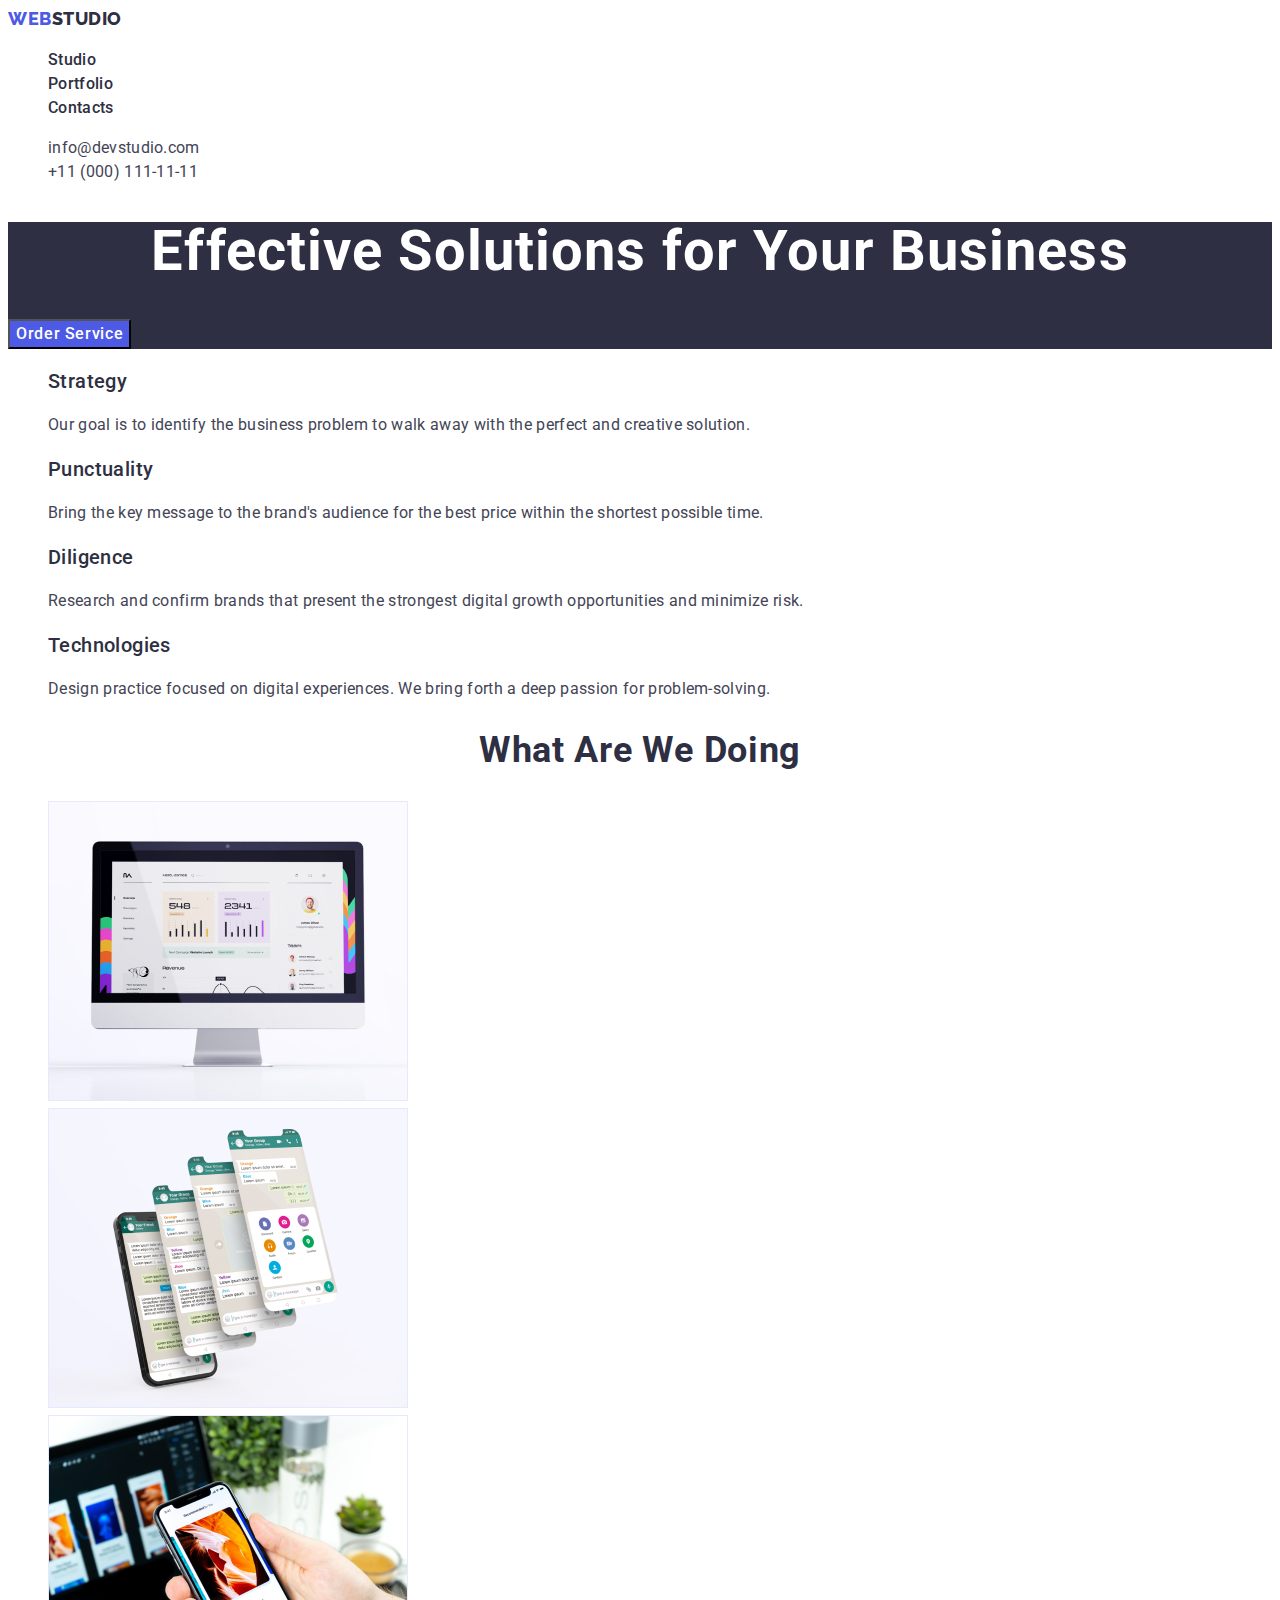
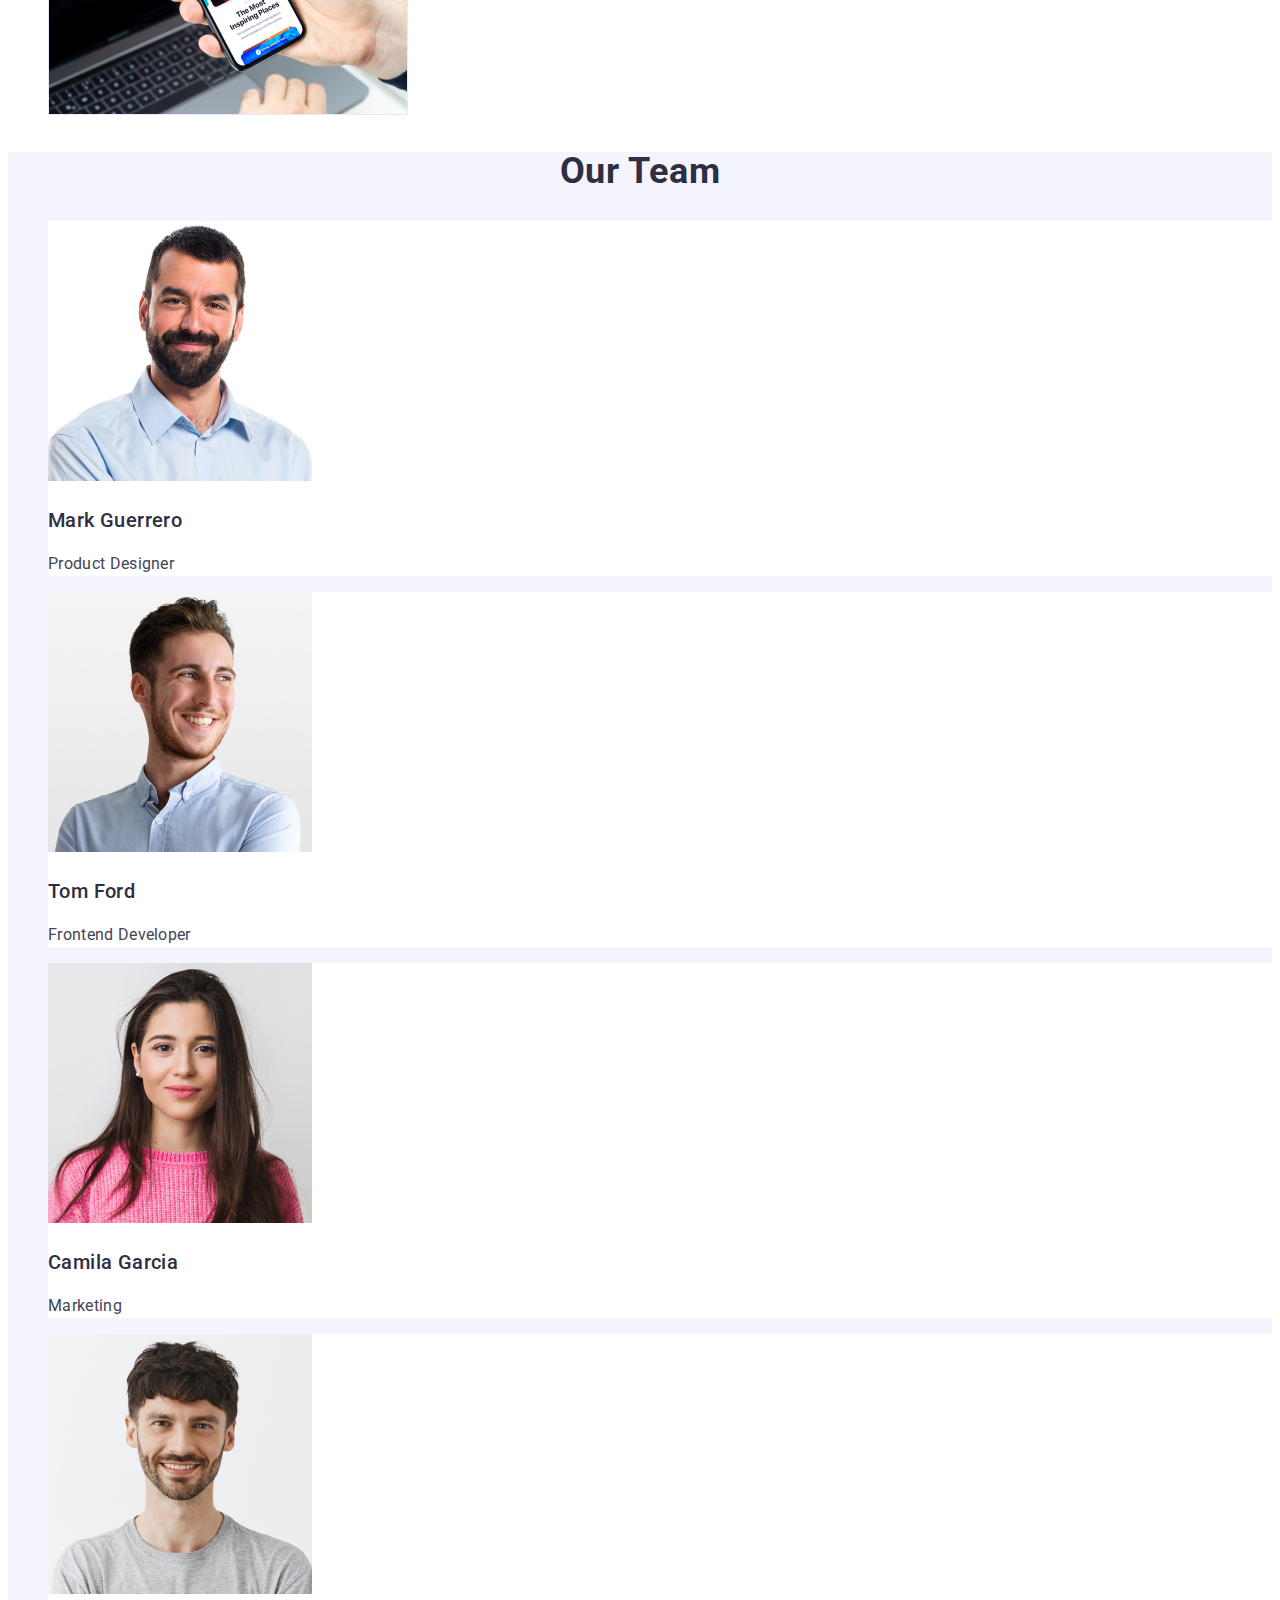
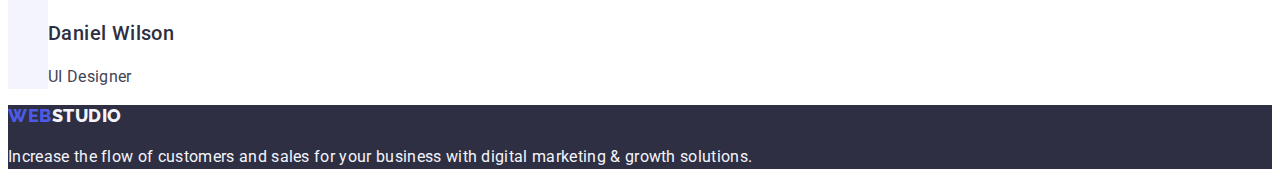
<file: index.html>
<!DOCTYPE html>
<html lang="en">

<head>
    <meta charset="UTF-8" />
    <meta name="viewport" content="width=device-width, initial-scale=1.0" />
    <link rel="preconnect" href="https://fonts.googleapis.com" />
    <link rel="preconnect" href="https://fonts.gstatic.com" crossorigin />
    <link
        href="https://fonts.googleapis.com/css2?family=Raleway:wght@800&family=Roboto:wght@400;500;700;900&display=swap"
        rel="stylesheet" />
    <title>Studio</title>
    <link rel="stylesheet" href="./css/styles.css" />
</head>

<body>
    <!-- Header section -->
    <header>
        <nav>
            <a class="logo link" href="./index.html">Web<span class="logo-header">Studio</span></a>
            <ul class="nav-item list">
                <li>
                    <a class="link" href="./index.html">Studio</a>
                </li>
                <li>
                    <a class="link" href="./portfolio.html">Portfolio</a>
                </li>
                <li>
                    <a class="link" href="">Contacts</a>
                </li>
            </ul>
        </nav>
        <address class="address-contacts">
            <ul class="list">
                <li>
                    <a class="link" href="mailto:info@devstudio.com">info@devstudio.com</a>
                </li>
                <li>
                    <a class="link" href="tel:+110001111111">+11 (000) 111-11-11</a>
                </li>
            </ul>
        </address>
    </header>
    <!-- Main  section -->
    <main>
        <section class="headline">
            <h1 class="headline-title">Effective Solutions for Your Business</h1>
            <button class="button" type="button">Order Service</button>
        </section>
        <!-- Section 1 -->
        <section>
            <h2 hidden>Our advantages</h2>
            <ul class="list">
                <li>
                    <h3 class="section-title">Strategy</h3>
                    <p class="section-text">
                        Our goal is to identify the business problem to walk away with the
                        perfect and creative solution.
                    </p>
                </li>
                <li>
                    <h3 class="section-title">Punctuality</h3>
                    <p class="section-text">
                        Bring the key message to the brand's audience for the best price
                        within the shortest possible time.
                    </p>
                </li>
                <li>
                    <h3 class="section-title">Diligence</h3>
                    <p class="section-text">
                        Research and confirm brands that present the strongest digital
                        growth opportunities and minimize risk.
                    </p>
                </li>
                <li>
                    <h3 class="section-title">Technologies</h3>
                    <p class="section-text">
                        Design practice focused on digital experiences. We bring forth a
                        deep passion for problem-solving.
                    </p>
                </li>
            </ul>
        </section>
        <!-- Section 2 -->
        <section>
            <h2 class="title">What are we doing</h2>
            <ul class="list">
                <li>
                    <img src="./images/Rectangle71(3).jpg" alt="monitor with diagrams" width="360" height="300" />
                </li>
                <li>
                    <img src="./images/Rectangle71(1).jpg" alt="phone and 4 different screen images" width="360"
                        height="300" />
                </li>
                <li>
                    <img src="./images/Rectangle71(2).jpg" alt="the phone in the hand on the background of the laptop"
                        width="360" height="300" />
                </li>
            </ul>
        </section>

        <!-- Section 3 -->
        <section class="section-title-team">
            <h2 class="title">Our Team</h2>
            <ul class="list">
                <li class="section-cards">
                    <img src="./images/img.jpg" alt="photo Mark Guerrero" width="264" height="260" />
                    <h3 class="section-photo-title">Mark Guerrero</h3>
                    <p class="section-photo-text">Product Designer</p>
                </li>
                <li class="section-cards">
                    <img src="./images/img(1).jpg" alt="photo Tom Ford" width="264" height="260" />
                    <h3 class="section-photo-title">Tom Ford</h3>
                    <p class="section-photo-text">Frontend Developer</p>
                </li>
                <li class="section-cards">
                    <img src="./images/img(2).jpg" alt="photo Camila Garcia" width="264" height="260" />
                    <h3 class="section-photo-title">Camila Garcia</h3>
                    <p class="section-photo-text">Marketing</p>
                </li>
                <li class="section-cards">
                    <img src="./images/img(3).jpg" alt="photo Daniel Wilson" width="264" height="260" />
                    <h3 class="section-photo-title">Daniel Wilson</h3>
                    <p class="section-photo-text">UI Designer</p>
                </li>
            </ul>
        </section>
    </main>

    <!-- Footer section -->
    <footer class="footer">
        <a class="logo link" href="./index.html">Web<span class="logo-footer">Studio</span></a>
        <p class="footer-text">
            Increase the flow of customers and sales for your business with digital
            marketing & growth solutions.
        </p>
    </footer>
</body>

</html>
</file>
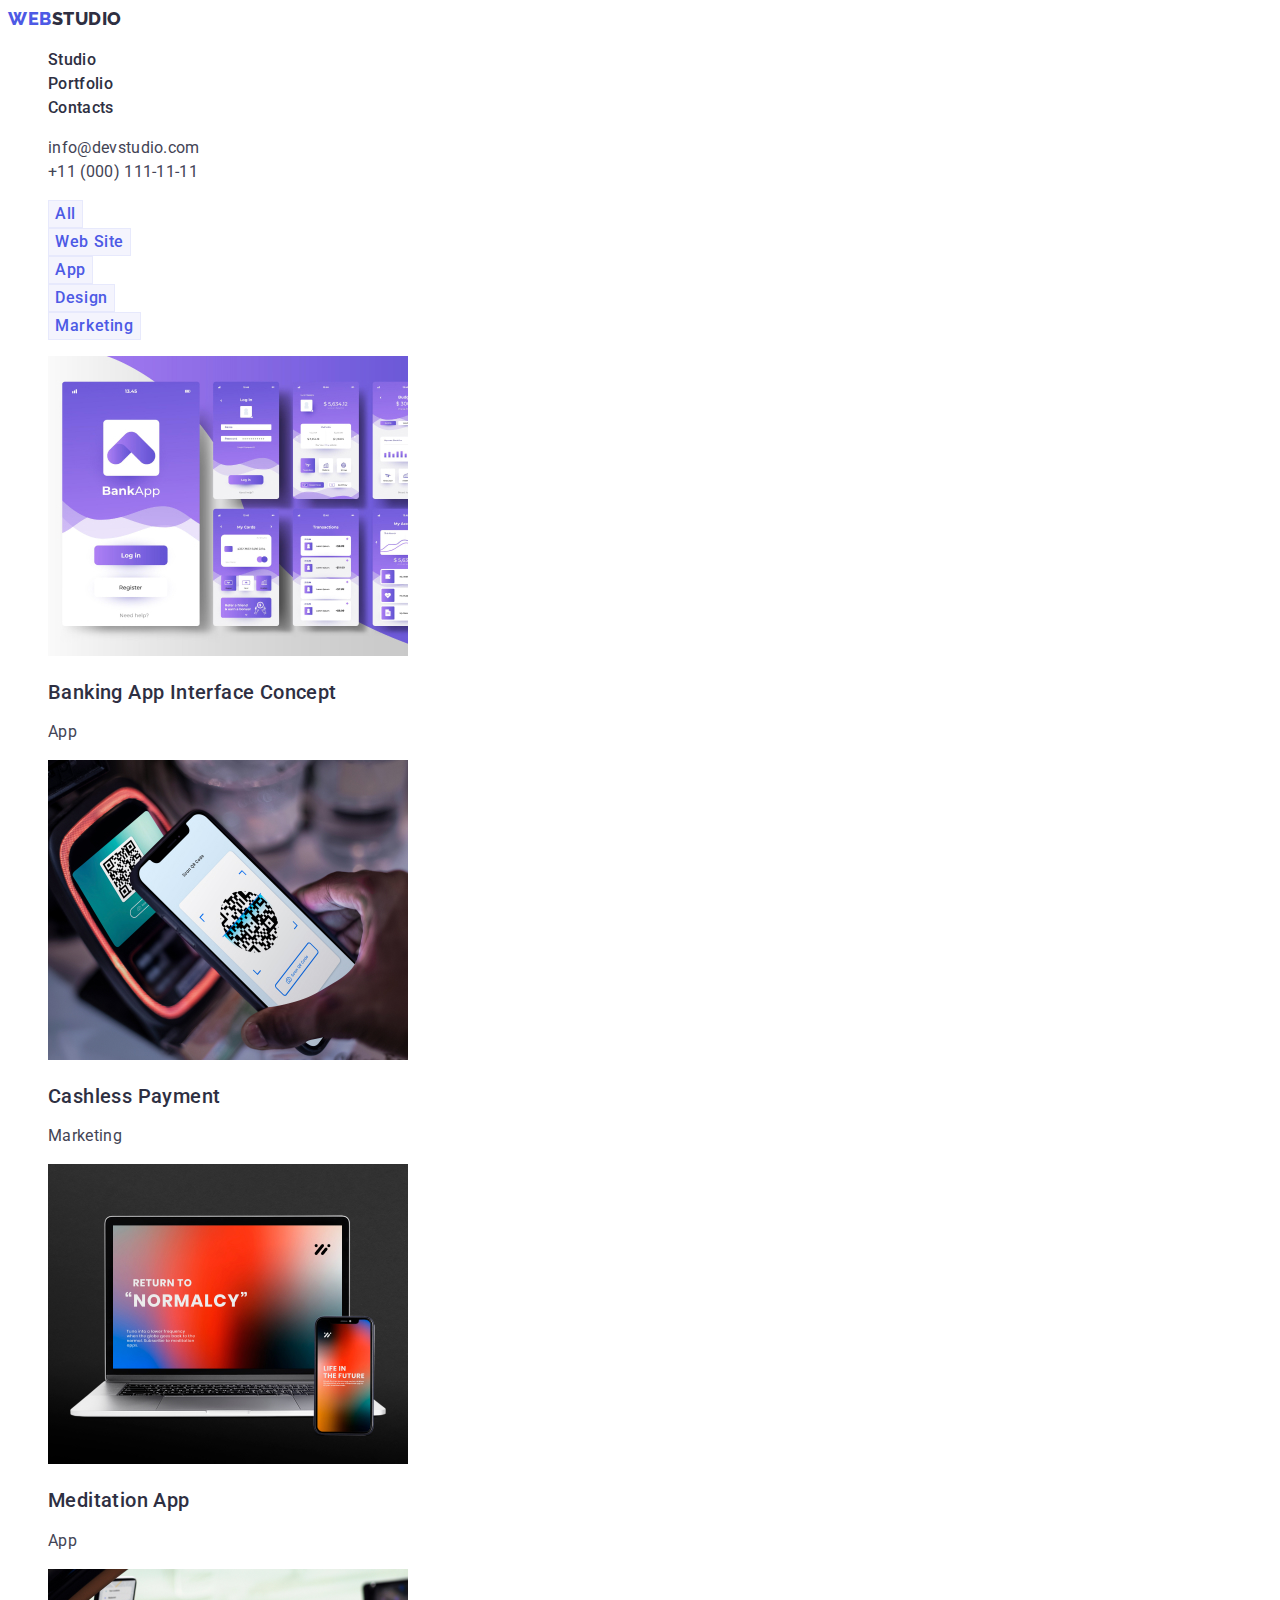
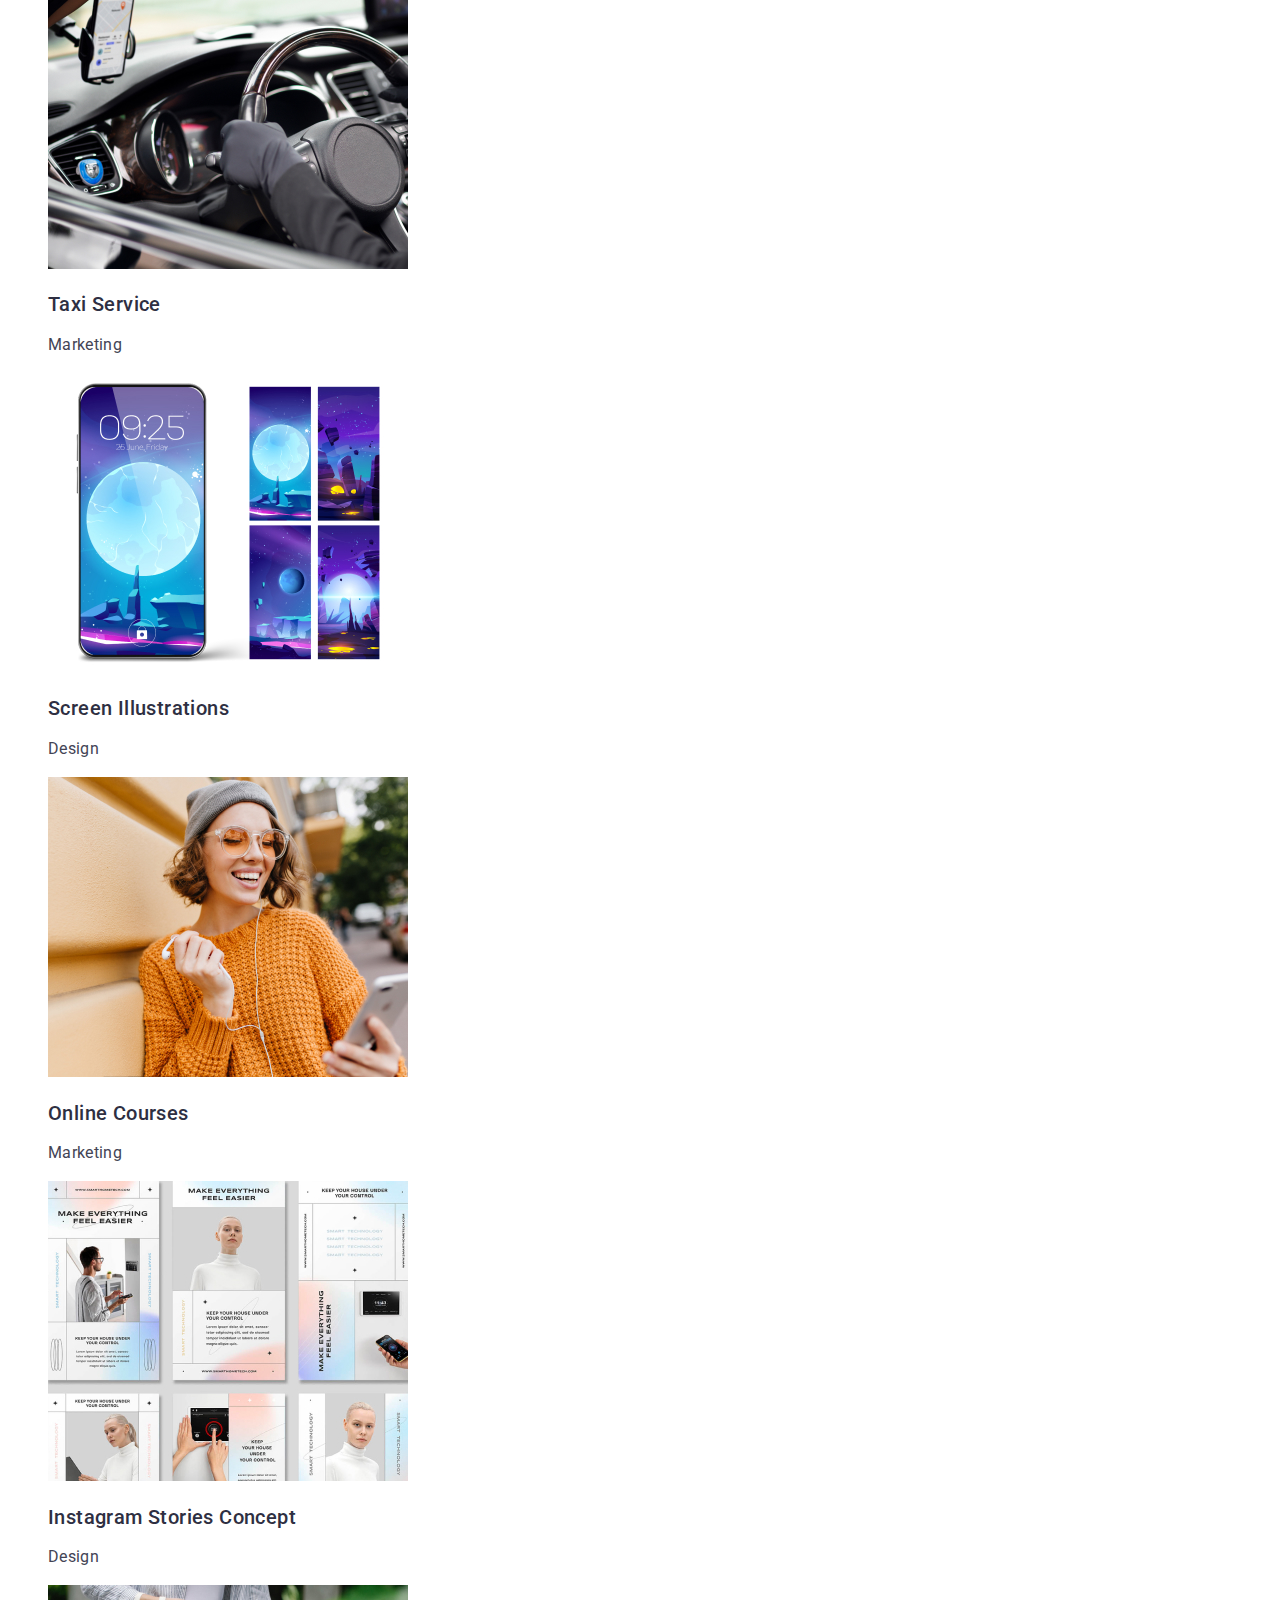
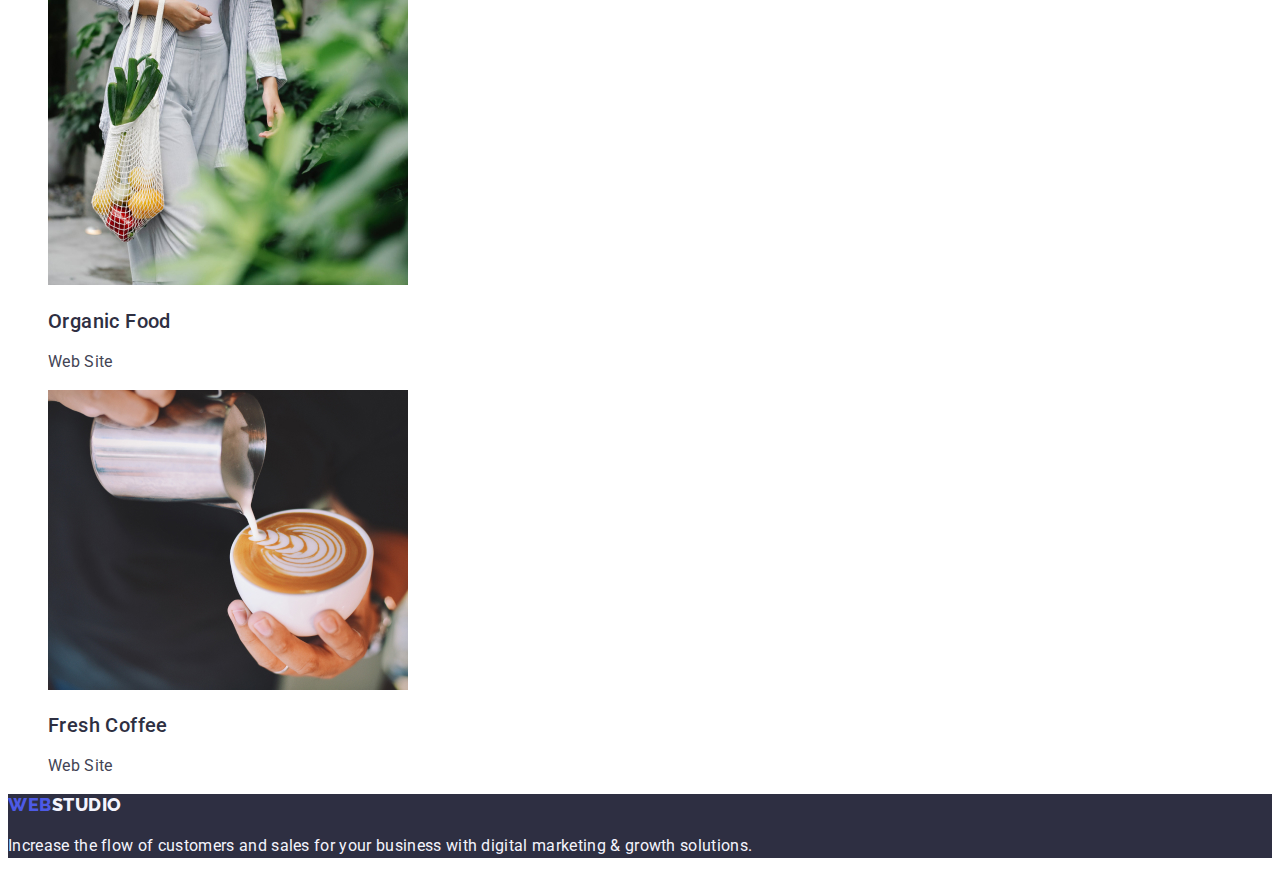
<file: portfolio.html>
<!DOCTYPE html>
<html lang="en">

<head>
    <meta charset="UTF-8" />
    <meta name="viewport" content="width=device-width, initial-scale=1.0" />
    <link rel="preconnect" href="https://fonts.googleapis.com" />
    <link rel="preconnect" href="https://fonts.gstatic.com" crossorigin />
    <link
        href="https://fonts.googleapis.com/css2?family=Raleway:wght@800&family=Roboto:wght@400;500;700;900&display=swap"
        rel="stylesheet" />
    <title>Portfolio</title>
    <link rel="stylesheet" href="./css/styles.css" />
</head>

<body>
    <!-- Header section -->
    <header>
        <nav>
            <a class="logo link" href="./index.html">Web<span class="logo-header">Studio</span></a>
            <ul class="nav-item list">
                <li>
                    <a class="link" href="./index.html">Studio</a>
                </li>
                <li>
                    <a class="link" href="./portfolio.html">Portfolio</a>
                </li>
                <li>
                    <a class="link" href="">Contacts</a>
                </li>
            </ul>
        </nav>
        <address class="address-contacts">
            <ul class="list">
                <li>
                    <a class="link" href="mailto:info@devstudio.com">info@devstudio.com</a>
                </li>
                <li>
                    <a class="link" href="tel:+110001111111">+11 (000) 111-11-11</a>
                </li>
            </ul>
        </address>
    </header>
    <!-- Main  section -->
    <main>
        <section>
            <h1 hidden>Section Portfolio</h1>
            <ul class="list">
                <li><button class="button-list" type="button">All</button></li>
                <li><button class="button-list" type="button">Web Site</button></li>
                <li><button class="button-list" type="button">App</button></li>
                <li><button class="button-list" type="button">Design</button></li>
                <li><button class="button-list" type="button">Marketing</button></li>
            </ul>

            <!-- Photo Portfolio -->
            <ul class="list">
                <li>
                    <a class="link" href="">
                        <img src="./images/img4.jpg" alt="Img Banking App" width="360" height="300" />
                        <h2 class="section-title-portfolio">
                            Banking App Interface Concept
                        </h2>
                        <p class="section-text-portfolio">App</p>
                    </a>
                </li>
                <li>
                    <a class="link" href="">
                        <img src="./images/img5.jpg" alt="Img Cashless Payment" width="360" height="300" />
                        <h2 class="section-title-portfolio">Cashless Payment</h2>
                        <p class="section-text-portfolio">Marketing</p>
                    </a>
                </li>
                <li>
                    <a class="link" href="">
                        <img src="./images/img6.jpg" alt="Img Meditation App" width="360" height="300" />
                        <h2 class="section-title-portfolio">Meditation App</h2>
                        <p class="section-text-portfolio">App</p>
                    </a>
                </li>
                <li>
                    <a class="link" href="">
                        <img src="./images/img7.jpg" alt="Img Taxi Service" width="360" height="300" />
                        <h2 class="section-title-portfolio">Taxi Service</h2>
                        <p class="section-text-portfolio">Marketing</p>
                    </a>
                </li>
                <li>
                    <a class="link" href="">
                        <img src="./images/img8.jpg" alt="Img Screen Illustrations" width="360" height="300" />
                        <h2 class="section-title-portfolio">Screen Illustrations</h2>
                        <p class="section-text-portfolio">Design</p>
                    </a>
                </li>
                <li>
                    <a class="link" href="">
                        <img src="./images/img9.jpg" alt="Img Online Courses" width="360" height="300" />
                        <h2 class="section-title-portfolio">Online Courses</h2>
                        <p class="section-text-portfolio">Marketing</p>
                    </a>
                </li>
                <li>
                    <a class="link" href="">
                        <img src="./images/img10.jpg" alt="Img Instagram Stories Concept" width="360" height="300" />
                        <h2 class="section-title-portfolio">Instagram Stories Concept</h2>
                        <p class="section-text-portfolio">Design</p>
                    </a>
                </li>
                <li>
                    <a class="link" href="">
                        <img src="./images/img11.jpg" alt="Img Organic Food" width="360" height="300" />
                        <h2 class="section-title-portfolio">Organic Food</h2>
                        <p class="section-text-portfolio">Web Site</p>
                    </a>
                </li>
                <li>
                    <a class="link" href="">
                        <img src="./images/img12.jpg" alt="Img Fresh Coffee" width="360" height="300" />
                        <h2 class="section-title-portfolio">Fresh Coffee</h2>
                        <p class="section-text-portfolio">Web Site</p>
                    </a>
                </li>
            </ul>
        </section>
    </main>

    <!-- Footer section -->
    <footer class="footer">
        <a class="logo link" href="./index.html">Web<span class="logo-footer">Studio</span></a>
        <p class="footer-text">
            Increase the flow of customers and sales for your business with digital
            marketing & growth solutions.
        </p>
    </footer>
</body>

</html>
</file>
<file: css/styles.css>
:root {
    --primary-font: 'Roboto', sans-serif;
    --primary-grey-color: #434455;
    --primary-black-color: #2e2f42;
    --primary-white-color: #fff;
    --active-link-color: #404bbf;
    --primary-grey-second-color: #f4f4fd;
    --primary-blue-color: #4d5ae5;
    --primary-font-size: 16px;
    --primary-line-height: 1.5;
    --primary-letter-spacing: 0.02em;
}

body {
    font-family: var(--primary-font);
    color: var(--primary-grey-color);
    font-size: var(--primary-font-size);
    background-color: var(--primary-white-color);
    line-height: var(--primary-line-height);
    letter-spacing: var(--primary-letter-spacing);
}

.logo {
    color: var(--primary-blue-color);
    font-family: 'Raleway', sans-serif;
    font-size: 18px;
    font-weight: 800;
    line-height: 1.17;
    letter-spacing: 0.03em;
    text-transform: uppercase;
}

.logo-header {
    color: var(--primary-black-color);
}

.logo-footer {
    color: var(--primary-grey-second-color);
}

.link {
    text-decoration: none;
}

.list {
    list-style: none;
}

.button {
    font-family: inherit;
    cursor: pointer;
    font-size: var(--primary-font-size);
    line-height: var(--primary-line-height);
    background: var(--primary-blue-color);
    color: var(--primary-white-color);
    font-weight: 500;
    letter-spacing: 0.04em;
}

.button:hover,
.button:focus {
    background: var(--active-link-color);
}

.nav-item .link {
    color: var(--primary-black-color);
    font-family: var(--primary-font);
    font-size: var(--primary-font-size);
    font-weight: 500;
    line-height: var(--primary-line-height);
    letter-spacing: var(--primary-letter-spacing);
}

.nav-item .link:hover,
.nav-item .link:focus {
    color: var(--active-link-color);
}

.address-contacts {
    font-style: normal;
}

.address-contacts .link {
    color: var(--primary-grey-color);
    font-style: normal;
}

.address-contacts .link:hover,
.address-contacts .link:focus {
    color: var(--active-link-color);
}

.headline {
    background: var(--primary-black-color);
}

.headline-title {
    color: var(--primary-white-color);
    text-align: center;
    font-size: 56px;
    font-weight: 700;
    line-height: 1.07;
    line-height: var(--primary-line-height);
    line-height: 1.07;
    letter-spacing: var(--primary-letter-spacing);
}

.title {
    color: var(--primary-black-color);
    font-size: 36px;
    font-weight: 700;
    line-height: 1.11;
    text-transform: capitalize;
    text-align: center;
    letter-spacing: var(--primary-letter-spacing);
}

.section-title,
.section-title-portfolio {
    color: var(--primary-black-color);
    font-size: 20px;
    font-weight: 500;
    line-height: 1.2;
    letter-spacing: var(--primary-letter-spacing);
}

.button-list {
    font-family: inherit;
    border: 1px solid #e7e9fc;
    background: var(--primary-grey-second-color);
    color: var(--primary-blue-color);
    text-align: center;
    font-weight: 500;
    letter-spacing: 0.04em;
    font-size: var(--primary-font-size);
    line-height: var(--primary-line-height);
}

.button-list:hover,
.button-list:focus {
    cursor: pointer;
    background: var(--primary-grey-second-color);
    font-family: inherit;
    background: var(--active-link-color);
    color: var(--primary-white-color);
    text-align: center;
    font-weight: 500;
    letter-spacing: 0.04em;
}

.section-text {
    color: var(--primary-grey-color);
    font-weight: 400;
}

.section-photo-title {
    color: var(--primary-black-color);
    font-size: 20px;
    font-weight: 500;
    line-height: 1.2;
    letter-spacing: var(--primary-letter-spacing);
}

.section-photo-text,
.section-text-portfolio {
    color: var(--primary-grey-color);
    font-weight: 400;
}

.section-title-team {
    background: var(--primary-grey-second-color);
}

.section-cards {
    background-color: var(--primary-white-color);
}

footer {
    background-color: var(--primary-black-color);
}

.footer-text {
    color: var(--primary-grey-second-color);
    font-weight: 400;
}
</file>
